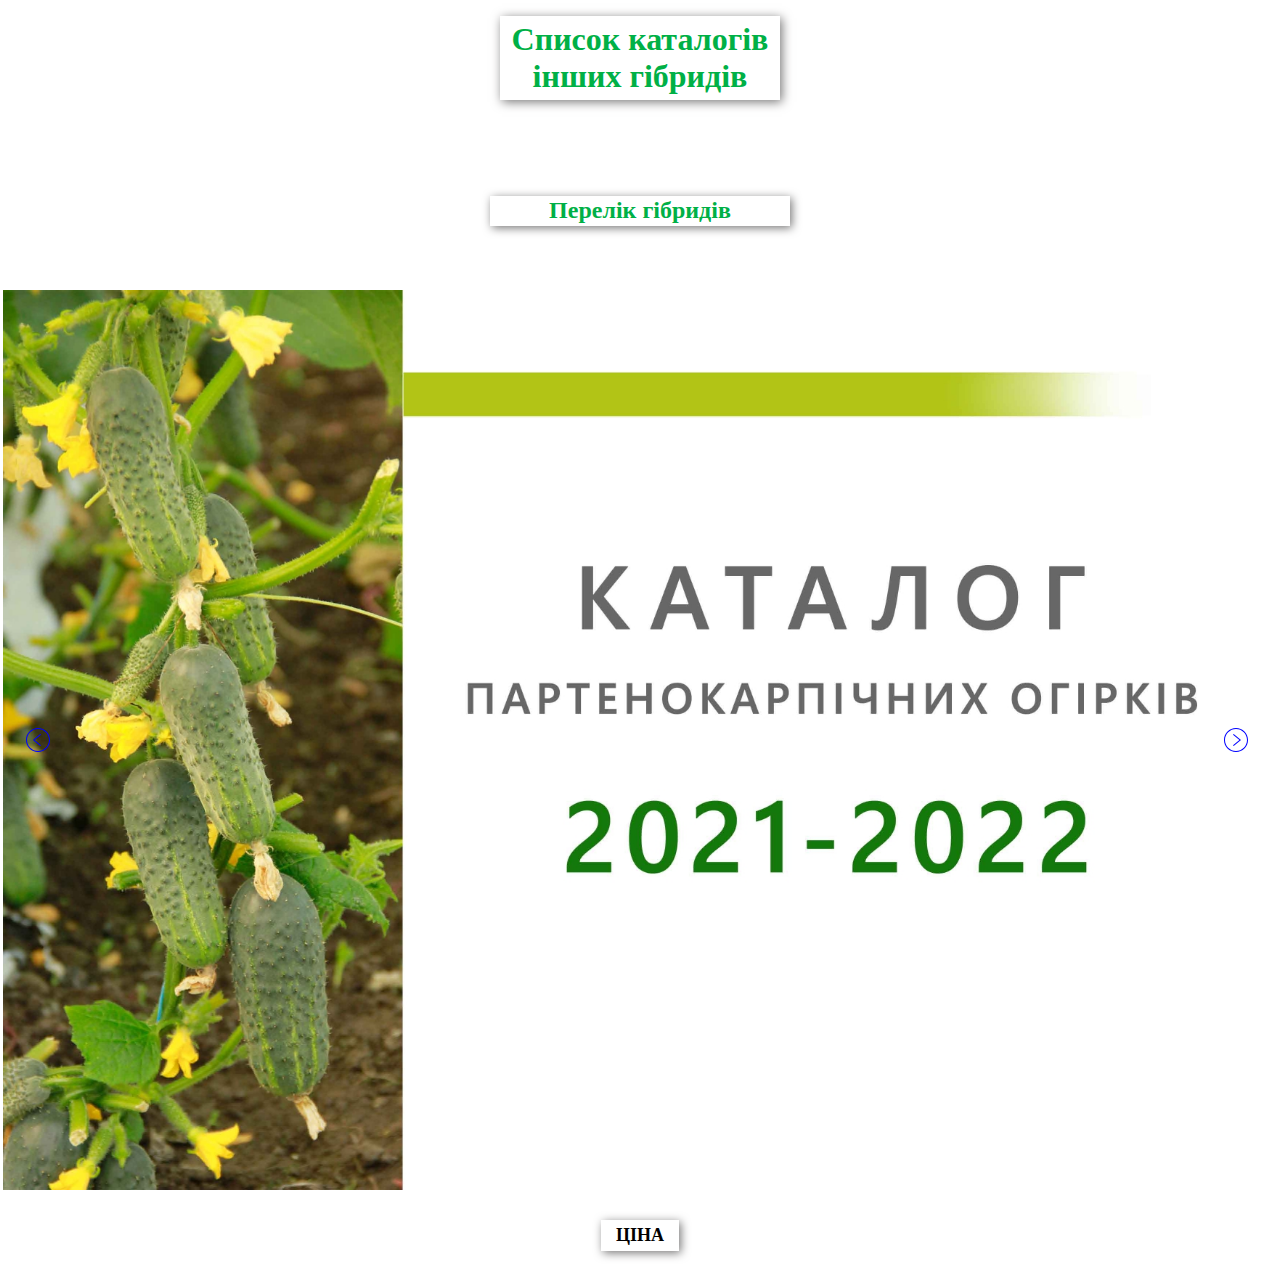
<file: index.html>
<!DOCTYPE html>
<html lang="en">
  <head>
    <meta charset="UTF-8">
    <meta http-equiv="X-UA-Compatible" content="IE=edge">
    <meta name="viewport" content="width=device-width, initial-scale=1.0">
    <link rel="stylesheet" href="https://use.fontawesome.com/releases/v5.15.4/css/all.css" integrity="sha384-DyZ88mC6Up2uqS4h/KRgHuoeGwBcD4Ng9SiP4dIRy0EXTlnuz47vAwmeGwVChigm" crossorigin="anonymous">
    <link rel="stylesheet" href="./css/style.css">
    <title>Catalog seeds</title>
  </head>
  <body class="main-conteiner">
    <nav class="nav-bar-main">
      <div class="burger-main">
        <h1 class="nav-bar-main__title">Список каталогів інших гібридів</h1>
      </div>

      <ul class="nav-bar-main__list">
        <li class="nav-bar-main__item">
          <a href="./index.html" class="nav-bar-main__link actives">Каталог насіння огірка</a>
        </li>
        <li class="nav-bar-main__item">
          <a href="./squash.html" class="nav-bar-main__link">Каталог насіння кабачка</a>
        </li>
        <!-- <li class="nav-bar-main__item"><a href="#" class="nav-bar-main__link">Каталог насіння томату</a></li>
        <li class="nav-bar-main__item"><a href="#" class="nav-bar-main__link">Каталог насіння капусти</a></li>
        <li class="nav-bar-main__item"><a href="#" class="nav-bar-main__link">Каталог насіння цибулі</a></li> -->
        <div class="closes"><i class="fas fa-times"></i></div>
      </ul>
    </nav>

    <nav class="nav-bar">
      <div class="burger">
        <h2 class="nav-bar__title">Перелік гібридів</h2>
      </div>

      <ul class="nav-bar__list" id="active">
        <li class="nav-bar__item">
          <a href="#1802" class="nav-bar__link active">PC 1802 F1</a>
        </li>
        <li class="nav-bar__item">
          <a href="#1901" class="nav-bar__link">PC 1901 F1</a>
        </li>
        <li class="nav-bar__item">
          <a href="#1904" class="nav-bar__link">PC 1904 F1</a>
        </li>
        <li class="nav-bar__item">
          <a href="#1906" class="nav-bar__link">PC 1906 F1</a>
        </li>
        <li class="nav-bar__item">
          <a href="#1907" class="nav-bar__link">PC 1907 F1</a>
        </li>
        <li class="nav-bar__item">
          <a href="#1909" class="nav-bar__link">PC 1909 F1</a>
        </li>
        <li class="nav-bar__item">
          <a href="#1911" class="nav-bar__link">PC 1911 F1</a>
        </li>
        <li class="nav-bar__item">
          <a href="#2704" class="nav-bar__link">PC 2704 F1</a>
        </li>
        <li class="nav-bar__item">
          <a href="#4115" class="nav-bar__link">PC 4115 F1</a>
        </li>
        <li class="nav-bar__item">
          <a href="#price" class="nav-bar__link">ПРАЙС</a>
        </li>
      </ul>
    </nav>

    <div class="main-slide">
      <div class="main-slide__item">
        <div class="main-slide__item-conteiner">
          <img class="image" src="./image/cucumber/TITULKA_page-0001.jpg" alt="Title image">
        </div>
      </div>

      <div class="main-slide__item" id="1802">
        <div class="main-slide__item-conteiner">
          <img class="image" src="./image/cucumber/18-02-min.jpg" alt="PC 18-02 F1">
        </div>
      </div>

      <div class="main-slide__item" id="1901">
        <div class="main-slide__item-conteiner">
          <img class="image" src="./image/cucumber/1901-min.jpg" alt="PC 1901 F1">
        </div>
      </div>

      <div class="main-slide__item" id="1904">
        <div class="main-slide__item-conteiner">
          <img class="image" src="./image/cucumber/1904-min.jpg" alt="PC 1904 F1">
        </div>
      </div>

      <div class="main-slide__item" id="1906">
        <div class="main-slide__item-conteiner">
          <img class="image" src="./image/cucumber/1906-min.jpg" alt="PC 1906 F1">
        </div>
      </div>

      <div class="main-slide__item" id="1907">
        <div class="main-slide__item-conteiner">
          <img class="image" src="./image/cucumber/1907-min.jpg" alt="PC 1907 F1">
        </div>
      </div>

      <div class="main-slide__item" id="1909">
        <div class="main-slide__item-conteiner">
          <img class="image" src="./image/cucumber/1909-min.jpg" alt="PC 1909 F1">
        </div>
      </div>

      <div class="main-slide__item" id="1911">
        <div class="main-slide__item-conteiner">
          <img class="image" src="./image/cucumber/19-11_page-0001-min.jpg" alt="PC 1911 F1">
        </div>
      </div>

      <div class="main-slide__item" id="2704">
        <div class="main-slide__item-conteiner">
          <img class="image" src="./image/cucumber/2704.jpg" alt="PC 2704 F1">
        </div>
      </div>

      <div class="main-slide__item" id="4115">
        <div class="main-slide__item-conteiner">
          <img class="image" src="./image/cucumber/4115-min.jpg" alt="PC 4115 F1">
        </div>
      </div>

      <div class="main-slide__item" id="price">
        <div class="main-slide__item-conteiner">
          <img class="image" src="./image/cucumber/TITULKA(2).jpg" alt="Price">
        </div>
      </div>
    </div>

    <div class="container">
      <button class="main-slide__btn" id="btn">Ціна</button>
      <div class="modal" id="modal">
        <div class="modal-content">
          <div class="modal-header">
            <h2>Прайс на насіння партенокарпічних огірків <br> на сезон 2021 - 2022 р. (грн. з ПДВ)</h2>
          </div>
          <div class="modal-body">
            <table class="table">
              <tr>
                <th colspan="2" class="th">Назва гібриду</th>
                <th class="th">Ціна за 1 насіння</th>
                <th class="th">Ціна за 1 кг.</th>
              </tr>
              <tr>
                <td class="td">Огірок партенокарпічний PC 1802 F1</td>
                <td  class="td"></td>
                <td class="td">15 коп.</td>
                <td class="td">5320 грн.</td>
              </tr>
              <tr>
                <td class="td">Огірок партенокарпічний PC 1901 F1</td>
                <td  class="td"></td>
                <td class="td">15 коп.</td>
                <td class="td">5040 грн.</td>
              </tr>
              <tr>
                <td class="td">Огірок партенокарпічний PC 1904 F1</td>
                <td  class="td"></td>
                <td class="td">12 коп.</td>
                <td class="td">4200 грн.</td>
              </tr>
              <tr>
                <td class="td">Огірок партенокарпічний PC 1906 F1</td>
                <td  class="td"></td>
                <td class="td">15 коп.</td>
                <td class="td">5040 грн.</td>
              </tr>
              <tr>
                <td class="td">Огірок партенокарпічний PC 1907 F1</td>
                <td  class="td"></td>
                <td class="td">12 коп.</td>
                <td class="td">4200 грн.</td>
              </tr>
              <tr>
                <td class="td">Огірок партенокарпічний PC 1909 F1</td>
                <td  class="td"></td>
                <td class="td">15 коп.</td>
                <td class="td">5040 грн.</td>
              </tr>
              <tr>
                <td class="td">Огірок партенокарпічний PC 1911 F1</td>
                <td  class="td"></td>
                <td class="td">12 коп.</td>
                <td class="td">4200 грн.</td>
              </tr>
              <tr>
                <td class="td">Огірок партенокарпічний PC 2704 F1</td>
                <td class="td"></td>
                <td class="td">12 коп.</td>
                <td class="td">4200 грн.</td>
              </tr>
              <tr>
                <td class="td">Огірок партенокарпічний PC 4115 F1</td>
                <td  class="td"></td>
                <td class="td">15 коп.</td>
                <td class="td">5320 грн.</td>
              </tr>
            </table>
            <p>
              <a href="tel:+38(099)249-14-60 " class="modal-tel">Для замовлення +38(099)249-14-60 <span class="icon-tel">&#9742;</span></a>
            </p>
            <p>
              <a href="mailto:qualityseedsua@gmail.com" class="modal-mailto" target="blank">qualityseedsua@gmail.com</a>
            </p>
          </div>
          <div class="closed"><i class="fas fa-times"></i></div>
        </div>
      </div>
    </div>

    <script src="//code.jquery.com/jquery-1.11.0.min.js"></script>
    <script src="./slick/slick.min.js"></script>
    <script src="./js/modal-window.js"></script>
    <script src="./js/menu-main.js"></script>
    <script src="./js/menu.js"></script>
    <script src="./js/script.js"></script>
  </body>
</html>
</file>
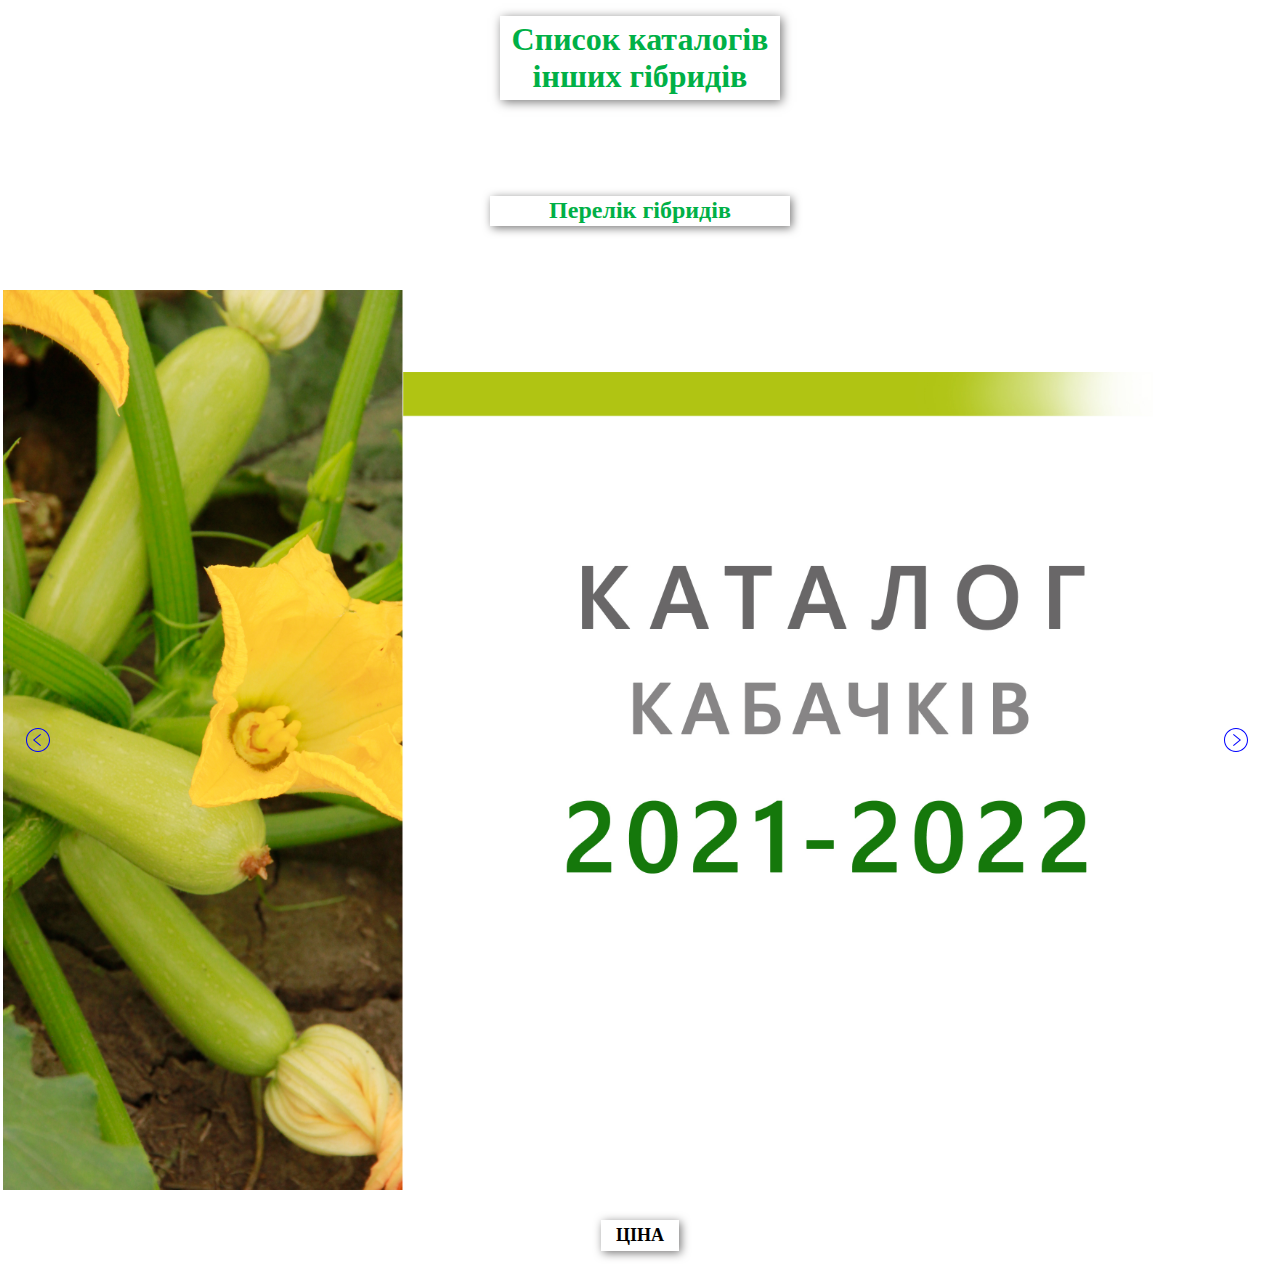
<file: squash.html>
<!DOCTYPE html>
<html lang="en">
  <head>
    <meta charset="UTF-8">
    <meta http-equiv="X-UA-Compatible" content="IE=edge">
    <meta name="viewport" content="width=device-width, initial-scale=1.0">
    <title>Squash</title>
    <link rel="stylesheet" href="https://use.fontawesome.com/releases/v5.15.4/css/all.css" integrity="sha384-DyZ88mC6Up2uqS4h/KRgHuoeGwBcD4Ng9SiP4dIRy0EXTlnuz47vAwmeGwVChigm" crossorigin="anonymous">
    <link rel="stylesheet" href="./css/style.css">
  </head>
  <body>
    <nav class="nav-bar-main">
      <div class="burger-main">
        <h1 class="nav-bar-main__title">Список каталогів інших гібридів</h1>
      </div>

      <ul class="nav-bar-main__list">
        <li class="nav-bar-main__item">
          <a href="./index.html" class="nav-bar-main__link">Каталог насіння огірка</a>
        </li>
        <li class="nav-bar-main__item">
          <a href="./squash.html" class="nav-bar-main__link actives">Каталог насіння кабачка</a>
        </li>
        <!-- <li class="nav-bar-main__item"><a href="#" class="nav-bar-main__link">Каталог насіння томату</a></li>
        <li class="nav-bar-main__item"><a href="#" class="nav-bar-main__link">Каталог насіння капусти</a></li>
        <li class="nav-bar-main__item"><a href="#" class="nav-bar-main__link">Каталог насіння цибулі</a></li> -->
        <div class="closes"><i class="fas fa-times"></i></div>
      </ul>
    </nav>

    <nav class="nav-bar">
      <div class="burger">
        <h2 class="nav-bar__title">Перелік гібридів</h2>
      </div>

      <ul class="nav-bar__list" id="active">
        <li class="nav-bar__item">
          <a href="#0520" class="nav-bar__link active">SQ 0520 F1</a>
        </li>
        <li class="nav-bar__item">
          <a href="#0820" class="nav-bar__link">SQ 0820 F1</a>
        </li>
        <li class="nav-bar__item">
          <a href="#0920" class="nav-bar__link">SQ 0920 F1</a>
        </li>
        <li class="nav-bar__item">
          <a href="#1120" class="nav-bar__link">SQ 1120 F1</a>
        </li>
        <li class="nav-bar__item">
          <a href="#5320" class="nav-bar__link">SQ 5320 F1</a>
        </li>
        <li class="nav-bar__item">
          <a href="#price" class="nav-bar__link">ПРАЙС</a>
        </li>
      </ul>
    </nav>

    <div class="main-slide">

      <div class="main-slide__item">
        <div class="main-slide__item-conteiner">
          <img class="image" src="./image/Squash/TITULKAkabachek.jpg" alt="Title image">
        </div>
      </div>

      <div class="main-slide__item" id="0520">
        <div class="main-slide__item-conteiner">
          <img class="image" src="./image/Squash/05-20-1.jpg" alt="SQ 0520 F1">
        </div>
      </div>

      <div class="main-slide__item" id="0820">
        <div class="main-slide__item-conteiner">
          <img class="image" src="./image/Squash/08-20-1.jpg" alt="SQ 0820 F1">
        </div>
      </div>

      <div class="main-slide__item" id="0920">
        <div class="main-slide__item-conteiner">
          <img class="image" src="./image/Squash/09-20-1.jpg" alt="SQ 0920 F1">
        </div>
      </div>

      <div class="main-slide__item" id="1120">
        <div class="main-slide__item-conteiner">
          <img class="image" src="./image/Squash/11-20-1.jpg" alt="SQ 1120 F1">
        </div>
      </div>

      <div class="main-slide__item" id="5320">
        <div class="main-slide__item-conteiner">
          <img class="image" src="./image/Squash/5320-1.jpg" alt="SQ 5320 F1">
        </div>
      </div>

      <div class="main-slide__item" id="price">
        <div class="main-slide__item-conteiner">
          <img class="image" src="./image/Squash/TITULKA2-1.jpg" alt="Price">
        </div>
      </div>
    </div>

    <div class="container">
      <button class="main-slide__btn" id="btn">Ціна</button>
      <div class="modal" id="modal">
        <div class="modal-content">
          <div class="modal-header">
            <h2>Прайс на насіння кабачків <br> на сезон 2021 - 2022 р. (грн. з ПДВ)</h2>
          </div>
          <div class="modal-body">
            <table class="table">
              <tr>
                <th colspan="2" class="th">Назва гібриду</th>
                <th class="th">Ціна за 1 насіння</th>
                <th class="th">Ціна за 1 кг.</th>
              </tr>
              <tr>
                <td class="td">Кабачок-цукіні SQ 1120 F1</td>
                <td  class="td"></td>
                <td class="td">15 коп.</td>
                <td class="td">1680 грн.</td>
              </tr>
              <tr>
                <td class="td">Кабачок-цукіні SQ 0520 F1</td>
                <td  class="td"></td>
                <td class="td">15 коп.</td>
                <td class="td">1680 грн.</td>
              </tr>
              <tr>
                <td class="td">Кабачок-цукіні SQ 0820 F1</td>
                <td  class="td"></td>
                <td class="td">15 коп.</td>
                <td class="td">1680 грн.</td>
              </tr>
              <tr>
                <td class="td">Кабачок-цукіні SQ 0920 F1</td>
                <td  class="td"></td>
                <td class="td">15 коп.</td>
                <td class="td">1680 грн.</td>
              </tr>
              <tr>
                <td class="td">Кабачок-цукіні SQ 5320 F1</td>
                <td  class="td"></td>
                <td class="td">15 коп.</td>
                <td class="td">1680 грн.</td>
              </tr>
            </table>
            <p>
              <a href="tel:+38(099)249-14-60 " class="modal-tel">Для замовлення +38(099)249-14-60 <span class="icon-tel">&#9742;</span></a>
            </p>
            <p>
              <a href="mailto:qualityseedsua@gmail.com" class="modal-mailto" target="blank">qualityseedsua@gmail.com</a>
            </p>
          </div>
          <div class="closed"><i class="fas fa-times"></i></div>
        </div>
      </div>
    </div>
    
    <script src="//code.jquery.com/jquery-1.11.0.min.js"></script>
    <script src="./slick/slick.min.js"></script>
    <script src="./js/modal-window.js"></script>
    <script src="./js/menu-main.js"></script>
    <script src="./js/menu.js"></script>
    <script src="./js/script.js"></script>
  </body>
</html>
</file>
<file: css/style.css>
* {
  padding: 0;
  margin: 0;
  -webkit-box-sizing: border-box;
          box-sizing: border-box;
  font-family: 'Times New Roman', Times, serif;
}

.main-conteiner {
  background-color: white;
}

.nav-bar-main {
  background-color: white;
}

.nav-bar-main__title {
  margin-top: 3%;
  padding: 5px;
  text-align: center;
  color: #00B046;
  border: none;
  -webkit-box-shadow: 2px 2px 10px #777676;
          box-shadow: 2px 2px 10px #777676;
  -webkit-transition: all 1s ease-out;
  transition: all 1s ease-out;
}

.nav-bar-main__title:hover {
  padding: 5px;
  -webkit-transition: all 0.5s ease-out;
  transition: all 0.5s ease-out;
  -webkit-box-shadow: 2px 2px 20px #777676;
          box-shadow: 2px 2px 20px #777676;
}

.nav-bar-main__title:active {
  -webkit-box-shadow: 0px 0px 5px #777676;
          box-shadow: 0px 0px 5px #777676;
}

.burger-main {
  width: 300px;
  height: 30px;
  margin: auto;
  padding: 10px;
  margin-top: 3%;
  margin-bottom: 3%;
  display: -webkit-box;
  display: -ms-flexbox;
  display: flex;
  -webkit-box-pack: center;
      -ms-flex-pack: center;
          justify-content: center;
  -webkit-box-orient: vertical;
  -webkit-box-direction: normal;
      -ms-flex-direction: column;
          flex-direction: column;
  -webkit-box-align: center;
      -ms-flex-align: center;
          align-items: center;
  -ms-flex-item-align: center;
      align-self: center;
  -webkit-transition: all 0.5s ease-out;
  transition: all 0.5s ease-out;
  z-index: 3;
  cursor: pointer;
}

.burger-main__line {
  width: 30px;
  height: 3px;
  background: #0044ff;
  margin: 3px;
  -webkit-box-shadow: 1px 1px 1px #000;
          box-shadow: 1px 1px 1px #000;
}

.nav-bar-main__list {
  display: none;
  -webkit-transition: all 1s ease-out;
  transition: all 1s ease-out;
}

.nav-bar-main__list.opens {
  width: 100%;
  margin: 10px auto;
  display: -webkit-box;
  display: -ms-flexbox;
  display: flex;
  -webkit-box-orient: vertical;
  -webkit-box-direction: normal;
      -ms-flex-direction: column;
          flex-direction: column;
  -webkit-box-pack: center;
      -ms-flex-pack: center;
          justify-content: center;
  -webkit-box-align: center;
      -ms-flex-align: center;
          align-items: center;
  -ms-flex-item-align: center;
      align-self: center;
  padding: 3% 0 3% 0;
  -webkit-transition: all 1s ease-out;
  transition: all 1s ease-out;
  background-color: rgba(0, 0, 0, 0.644);
  z-index: 1;
  position: absolute;
  top: 90px;
  left: 0;
  right: 0;
  z-index: 999;
}

.nav-bar-main__item {
  list-style-type: none;
  padding-bottom: 1%;
}

.nav-bar-main__link {
  font-size: 16px;
  color: #f4f5f9;
  text-transform: uppercase;
  font-weight: bold;
  text-decoration: none;
}

.nav-bar-main__link:hover {
  color: #e74c3c;
  -webkit-transition: ease 0.5s;
  transition: ease 0.5s;
}

.closes {
  position: absolute;
  top: 0px;
  right: 10px;
  font-size: 28px;
}

.actives {
  color: #e74c3c;
  -webkit-transition: ease 0.5s;
  transition: ease 0.5s;
}

.nav-bar__title {
  padding-top: 3%;
  text-align: center;
  color: #00B046;
}

.burger {
  width: 300px;
  height: 30px;
  margin: auto;
  padding-bottom: 10px;
  margin-top: 10%;
  margin-bottom: 3%;
  display: -webkit-box;
  display: -ms-flexbox;
  display: flex;
  -webkit-box-pack: center;
      -ms-flex-pack: center;
          justify-content: center;
  -webkit-box-orient: vertical;
  -webkit-box-direction: normal;
      -ms-flex-direction: column;
          flex-direction: column;
  -webkit-box-align: center;
      -ms-flex-align: center;
          align-items: center;
  -ms-flex-item-align: center;
      align-self: center;
  -webkit-transition: all 0.5s ease-out;
  transition: all 0.5s ease-out;
  z-index: 3;
  border: none;
  cursor: pointer;
  -webkit-box-shadow: 2px 2px 10px #777676;
          box-shadow: 2px 2px 10px #777676;
  background-color: rgba(255, 255, 255, 0);
}

.burger:hover {
  -webkit-transition: all 0.5s ease-out;
  transition: all 0.5s ease-out;
  -webkit-box-shadow: 2px 2px 20px #777676;
          box-shadow: 2px 2px 20px #777676;
}

.burger:active {
  -webkit-transition: all 0.5s ease-out;
  transition: all 0.5s ease-out;
  -webkit-box-shadow: 0px 0px 5px #777676;
          box-shadow: 0px 0px 5px #777676;
}

.burger__line {
  width: 30px;
  height: 3px;
  background: #0044ff;
  margin: 3px;
  -webkit-box-shadow: 1px 1px 1px #000;
          box-shadow: 1px 1px 1px #000;
}

.nav-bar__list {
  display: none;
  -webkit-transition: all 1s ease-out;
  transition: all 1s ease-out;
}

.nav-bar__list.open {
  width: 100%;
  margin: 20% auto;
  display: -webkit-box;
  display: -ms-flexbox;
  display: flex;
  -webkit-box-orient: vertical;
  -webkit-box-direction: normal;
      -ms-flex-direction: column;
          flex-direction: column;
  -webkit-box-pack: center;
      -ms-flex-pack: center;
          justify-content: center;
  -webkit-box-align: center;
      -ms-flex-align: center;
          align-items: center;
  -ms-flex-item-align: center;
      align-self: center;
  padding: 3% 0 3% 0;
  -webkit-transition: all 1s ease-out;
  transition: all 1s ease-out;
  background-color: rgba(0, 0, 0, 0.644);
  z-index: 100;
  position: absolute;
  top: 50px;
  left: 0;
  right: 0;
}

.nav-bar__item {
  list-style-type: none;
  padding-bottom: 1%;
}

.nav-bar__link {
  font-size: 16px;
  color: #f4f5f9;
  font-weight: bold;
  text-decoration: none;
}

.nav-bar__link:hover {
  color: #e74c3c;
  -webkit-transition: ease 0.5s;
  transition: ease 0.5s;
}

.active {
  color: #e74c3c;
  -webkit-transition: ease 0.5s;
  transition: ease 0.5s;
}

.main-slide {
  position: relative;
  padding-top: 2%;
}

.main-slide .slick-slider {
  min-width: 0;
}

.main-slide .slick-list {
  overflow: hidden;
}

.main-slide .slick-track {
  display: -webkit-box;
  display: -ms-flexbox;
  display: flex;
  -webkit-box-align: start;
      -ms-flex-align: start;
          align-items: flex-start;
}

.main-slide .slick-dots {
  display: -webkit-box;
  display: -ms-flexbox;
  display: flex;
  -webkit-box-pack: center;
      -ms-flex-pack: center;
          justify-content: center;
}

.main-slide .slick-dots li {
  list-style: none;
}

.main-slide .slick-arrow {
  position: absolute;
  top: 50%;
  z-index: 10;
  font-size: 0;
  width: 30px;
  height: 30px;
  border: none;
  cursor: pointer;
}

.main-slide .slick-arrow.slick-next {
  right: 0;
  background: url(../image/svg/iconmonstr-angel-right-circle-thin.svg) no-repeat;
  margin-right: 2%;
}

.main-slide .slick-arrow.slick-prev {
  left: 0;
  background: url(../image/svg/iconmonstr-angel-left-circle-thin.svg) no-repeat;
  margin-left: 2%;
}

.main-slide__item {
  display: -webkit-box;
  display: -ms-flexbox;
  display: flex;
  -webkit-box-orient: vertical;
  -webkit-box-direction: normal;
      -ms-flex-direction: column;
          flex-direction: column;
  -webkit-box-pack: center;
      -ms-flex-pack: center;
          justify-content: center;
  -webkit-box-align: center;
      -ms-flex-align: center;
          align-items: center;
}

.main-slide__title {
  width: 50%;
  color: white;
  background: -webkit-gradient(linear, left top, right top, color-stop(57%, rgba(64, 142, 48, 0.904)), to(#fefefe));
  background: linear-gradient(90deg, rgba(64, 142, 48, 0.904) 57%, #fefefe 100%);
  padding: 5px 0 5px 100px;
  position: relative;
  left: 1rem;
  top: 3rem;
  z-index: 2;
}

.main-slide__item-conteiner {
  width: 100%;
  height: 100%;
  display: -webkit-box;
  display: -ms-flexbox;
  display: flex;
  -webkit-box-pack: center;
      -ms-flex-pack: center;
          justify-content: center;
  -webkit-box-align: center;
      -ms-flex-align: center;
          align-items: center;
  -ms-flex-item-align: center;
      align-self: center;
  background-color: white;
}

.main-slide__first-block {
  width: 28%;
  height: 100%;
  margin-left: 5px;
  -o-object-fit: cover;
     object-fit: cover;
  z-index: 3;
}

.main-slide__second-block {
  max-width: 1920px;
  max-height: 700px;
  margin: 0 auto;
  display: -webkit-box;
  display: -ms-flexbox;
  display: flex;
  -webkit-box-orient: horizontal;
  -webkit-box-direction: normal;
      -ms-flex-direction: row;
          flex-direction: row;
  -ms-flex-wrap: wrap;
      flex-wrap: wrap;
  -webkit-box-pack: center;
      -ms-flex-pack: center;
          justify-content: center;
  -webkit-box-align: center;
      -ms-flex-align: center;
          align-items: center;
  -ms-flex-item-align: center;
      align-self: center;
  z-index: 1;
}

.main-slide__middle-img {
  width: 50%;
  -o-object-fit: cover;
     object-fit: cover;
}

.center {
  display: -webkit-box;
  display: -ms-flexbox;
  display: flex;
  -webkit-box-pack: center;
      -ms-flex-pack: center;
          justify-content: center;
  -ms-flex-line-pack: center;
      align-content: center;
  -webkit-box-align: center;
      -ms-flex-align: center;
          align-items: center;
  -ms-flex-item-align: center;
      align-self: center;
}

.main-slide__list {
  display: -webkit-box;
  display: -ms-flexbox;
  display: flex;
  -webkit-box-orient: vertical;
  -webkit-box-direction: normal;
      -ms-flex-direction: column;
          flex-direction: column;
  -webkit-box-pack: center;
      -ms-flex-pack: center;
          justify-content: center;
}

.main-slide__link {
  font-size: 14px;
  z-index: 4;
}

.image {
  width: 100%;
  height: 100vh;
  -o-object-fit: contain;
     object-fit: contain;
}

.btn {
  width: 100px;
  margin: 0 auto;
  border: none;
  margin: 15px 0;
}

.btn__link {
  text-decoration: none;
  color: white;
  font-size: 14px;
  font-weight: 700;
  padding: 5px 30px;
  background-color: rgba(64, 142, 48, 0.904);
}

.btn__link:hover {
  background-color: #ffffff;
  color: #00B046;
  -webkit-transition: all 1s ease;
  transition: all 1s ease;
  -webkit-transform: translateY(-2px);
          transform: translateY(-2px);
  -webkit-box-shadow: 0 10px 20px rgba(0, 0, 0, 0.2);
          box-shadow: 0 10px 20px rgba(0, 0, 0, 0.2);
}

.btn__link:active {
  -webkit-transform: translateY(3px);
          transform: translateY(3px);
  -webkit-box-shadow: 1px 2px 5px rgba(0, 0, 0, 0.5);
          box-shadow: 1px 2px 5px rgba(0, 0, 0, 0.5);
}

.container {
  display: -webkit-box;
  display: -ms-flexbox;
  display: flex;
  -webkit-box-pack: center;
      -ms-flex-pack: center;
          justify-content: center;
}

.main-slide__btn {
  padding: 5px 15px;
  margin: 30px 0 30px 0;
  -webkit-box-shadow: 2px 2px 10px #777676;
          box-shadow: 2px 2px 10px #777676;
  background-color: transparent;
  border: none;
  font-size: 18px;
  font-weight: 700;
  text-transform: uppercase;
  -webkit-transition: all ease 1s;
  transition: all ease 1s;
  cursor: pointer;
}

.main-slide__btn:hover {
  color: red;
  -webkit-transition: all ease 1s;
  transition: all ease 1s;
  -webkit-box-shadow: 2px 2px 20px #777676;
          box-shadow: 2px 2px 20px #777676;
}

.main-slide__btn:active {
  -webkit-box-shadow: 0px 0px 5px #777676;
          box-shadow: 0px 0px 5px #777676;
  cursor: pointer;
}

.modal {
  width: 100%;
  height: 100%;
  display: none;
  position: fixed;
  left: 0;
  top: 0;
  z-index: 999;
  padding-top: 50px;
  padding-bottom: 50px;
  overflow: scroll;
  background-color: rgba(0, 0, 0, 0.4);
  cursor: pointer;
}

.modal-content {
  display: -webkit-box;
  display: -ms-flexbox;
  display: flex;
  -webkit-box-orient: vertical;
  -webkit-box-direction: normal;
      -ms-flex-direction: column;
          flex-direction: column;
  -webkit-box-align: center;
      -ms-flex-align: center;
          align-items: center;
  position: relative;
  background-color: #ffffff;
  margin: auto;
  width: 50%;
  -webkit-box-shadow: 0 4px 8px 0 rgba(0, 0, 0, 0.2), 0 6px 20px 0 rgba(0, 0, 0, 0.19);
          box-shadow: 0 4px 8px 0 rgba(0, 0, 0, 0.2), 0 6px 20px 0 rgba(0, 0, 0, 0.19);
  -webkit-animation-name: animatetop;
  -webkit-animation-duration: 0.4s;
  animation-name: animatetop;
  animation-duration: 0.4s;
  cursor: auto;
}

@-webkit-keyframes animatetop {
  from {
    top: -300px;
    opacity: 0;
  }
  to {
    top: 0;
    opacity: 1;
  }
}

@keyframes animatetop {
  from {
    top: -300px;
    opacity: 0;
  }
  to {
    top: 0;
    opacity: 1;
  }
}

.closed {
  position: absolute;
  top: -30px;
  right: 10px;
  font-size: 28px;
}

.fa-times {
  color: #ffffff;
  -webkit-transition: all ease 1s;
  transition: all ease 1s;
}

.fa-times:hover,
.fa-times:focus {
  color: #ff0000;
  text-decoration: none;
  cursor: pointer;
}

.modal-header {
  font-size: 20px;
  padding: 2px 16px;
  background-color: #ffffffec;
  color: #4b5562;
  text-align: center;
}

.modal-body {
  font-size: 18px;
  padding: 2px 16px;
  color: #000000;
  background-color: #ffffffec;
}

.table {
  border-spacing: 0 10px;
  font-weight: bold;
}

.th {
  padding: 10px 20px;
  background: #3b8a0e;
  color: #ffffff;
  border-right: 2px solid;
  font-size: 18px;
}

.th:first-child {
  text-align: justify;
}

.th:last-child {
  border-right: none;
}

.td {
  vertical-align: middle;
  padding: 5px;
  font-size: 14px;
  text-align: center;
  border-top: 2px solid #3b8a0e;
  border-bottom: 2px solid #3b8a0e;
  border-right: 2px solid #3b8a0e;
}

.td:first-child {
  border-left: 2px solid #3b8a0e;
  border-right: none;
}

.td:nth-child(2) {
  text-align: left;
}

.modal-tel {
  text-decoration: none;
  color: #000000;
  border-bottom: 1px solid #51d6ff;
}

.icon-tel {
  color: #51d6ff;
}

.modal-mailto {
  text-decoration: none;
  color: #000000;
}

@media screen and (max-width: 1400px) {
  .nav-bar__list.open {
    top: 30px;
  }
}

@media screen and (max-width: 850px) {
  .main-slide__title {
    padding: 3px 0 3px 30px;
    left: 1rem;
    top: 1.7rem;
  }
  .main-slide__second-block {
    max-width: 1920px;
    max-height: 700px;
    margin: 0 auto;
    display: -webkit-box;
    display: -ms-flexbox;
    display: flex;
    -webkit-box-orient: vertical;
    -webkit-box-direction: normal;
        -ms-flex-direction: column;
            flex-direction: column;
    -ms-flex-wrap: nowrap;
        flex-wrap: nowrap;
    -webkit-box-pack: center;
        -ms-flex-pack: center;
            justify-content: center;
    -webkit-box-align: center;
        -ms-flex-align: center;
            align-items: center;
    -ms-flex-item-align: center;
        align-self: center;
  }
  .main-slide__item-conteiner {
    width: 100%;
    height: 100%;
    display: -webkit-box;
    display: -ms-flexbox;
    display: flex;
    -webkit-box-orient: vertical;
    -webkit-box-direction: normal;
        -ms-flex-direction: column;
            flex-direction: column;
    -webkit-box-pack: center;
        -ms-flex-pack: center;
            justify-content: center;
    -webkit-box-align: center;
        -ms-flex-align: center;
            align-items: center;
    -ms-flex-item-align: center;
        align-self: center;
    background-color: white;
  }
  .main-slide__first-block {
    width: 28%;
    height: 100%;
    margin-left: 5px;
    -o-object-fit: cover;
       object-fit: cover;
    z-index: 1;
  }
  .nav-bar__list.open {
    top: 10px;
  }
  .modal-content {
    width: 100%;
  }
  .th {
    font-size: 14px;
  }
  .td {
    font-size: 12px;
  }
}

@media screen and (max-width: 750px) {
  .image {
    height: 100%;
  }
  .nav-bar__list.open {
    top: 40px;
  }
  .nav-bar-main__list.opens {
    top: 60px;
  }
}

@media screen and (max-width: 375px) {
  .container {
    display: -webkit-box;
    display: -ms-flexbox;
    display: flex;
    -webkit-box-pack: center;
        -ms-flex-pack: center;
            justify-content: center;
  }
  .modal-content {
    width: 100%;
  }
  .th {
    padding: 5px 5px;
    font-size: 12px;
  }
  .td {
    font-size: 12px;
  }
  .modal-header {
    font-size: 16px;
  }
}
/*# sourceMappingURL=style.css.map */
</file>
